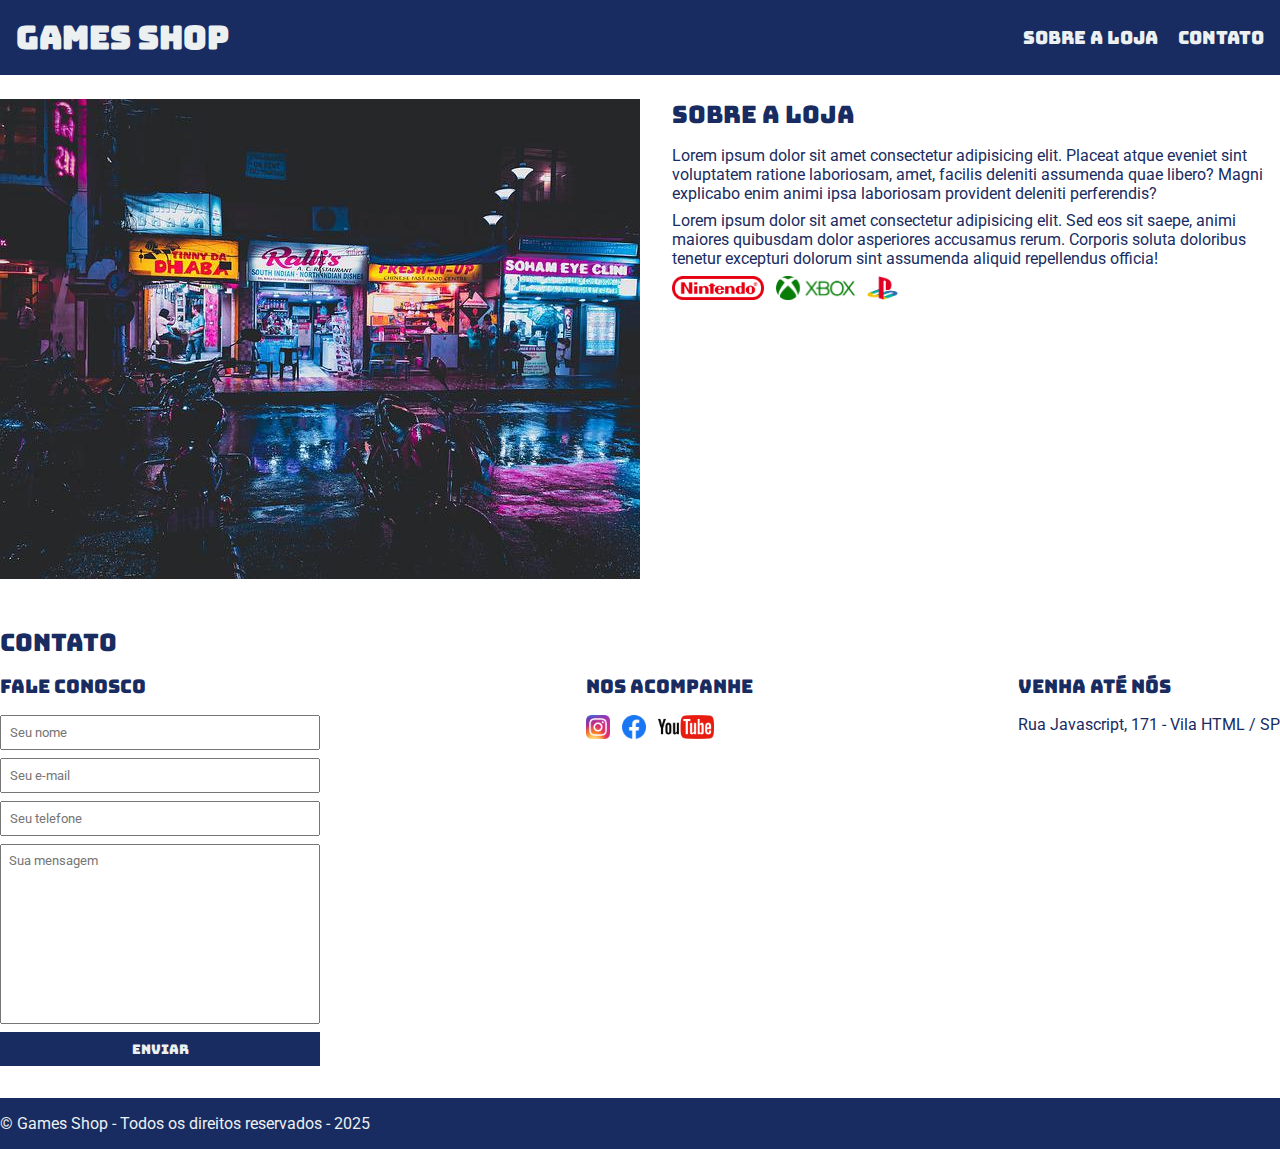
<file: index.html>
<!DOCTYPE html>
<html lang="pt-br">
<head>
    <meta charset="UTF-8">
    <meta name="viewport" content="width=device-width, initial-scale=1.0">
    <title>Game Shop - A sua loja de games.</title>
    <link rel="stylesheet" href="./main.css">
    <link rel="preconnect" href="https://fonts.googleapis.com">
    <link rel="preconnect" href="https://fonts.gstatic.com" crossorigin>
    <link href="https://fonts.googleapis.com/css2?family=Roboto:ital,wght@0,100..900;1,100..900&display=swap" rel="stylesheet">
    <link rel="preconnect" href="https://fonts.googleapis.com">
    <link rel="preconnect" href="https://fonts.gstatic.com" crossorigin>
    <link href="https://fonts.googleapis.com/css2?family=Bungee&family=Roboto:ital,wght@0,100..900;1,100..900&display=swap" rel="stylesheet">
</head>
<body>
    <header>
    <div class="container">
        <h1>Games Shop</h1>
        <nav>
            <ul>
                <li>
                    <a href="#about">Sobre a loja</a>
                </li>
                <li>
                    <a href="#contact">Contato</a>
                </li>
            </ul>
        </nav>
    </div>
    </header>
    <section id="about">
        <div class="container">
            <img class="store-font" src="./loja.jpg" alt="Fachada da loja Games Shop">
            <div>
                <h2>Sobre a loja</h2>
                <p>
                    Lorem ipsum dolor sit amet consectetur adipisicing elit. Placeat atque eveniet sint voluptatem ratione laboriosam, amet, facilis deleniti assumenda quae libero? Magni explicabo enim animi ipsa laboriosam provident deleniti perferendis?
                </p>
                <p>
                    Lorem ipsum dolor sit amet consectetur adipisicing elit. Sed eos sit saepe, animi maiores quibusdam dolor asperiores accusamus rerum. Corporis soluta doloribus tenetur excepturi dolorum sint assumenda aliquid repellendus officia!
                </p>
                <ul class="brands-list">
                    <li><img src="./nintendo.png" alt="Nintendo"></li>
                    <li><img src="./xbox.png" alt="xbox"></li>
                    <li><img src="./playstation.png" alt="playstation"></li>
                </ul>
            </div>
        </div>
    </section>
    <section id="contact">
        <div class="container">
            <h2>Contato</h2>
            <div class="contact-methods">
                <div>
                    <h3>Fale conosco</h3>
                    <form>
                        <input type="text" placeholder="Seu nome" required>
                        <input type="email" placeholder="Seu e-mail" required>
                        <input type="tel" placeholder="Seu telefone" required>
                        <textarea placeholder="Sua mensagem"></textarea>
                        <button type="submit">Enviar</button>
                    </form>
                </div>
                <div>
                    <h3>Nos acompanhe</h3>
                    <ul class="social-links">
                        <li>
                            <a href="#" title="Siga-nos no Instagram">
                                <img src="./instagram.png" alt="Logo do Instagram">
                            </a>
                        </li>
                        <li>
                            <a href="#" title="Siga-nos no Facebook">
                                <img src="./facebook.png" alt="Logo do Facebook">
                            </a>
                        </li>
                        <li>
                            <a href="#" title="Visite nosso canal no Youtube">
                                <img src="./youtube.png" alt="Logo do Youtube">
                            </a>
                        </li>
                    </ul>
                </div>
                <div>
                    <h3>Venha até nós</h3>
                    <p>
                        Rua Javascript, 171 - Vila HTML / SP
                    </p>
                </div>
            </div>
        </div>
    </section>
    <footer>
        <div class="container">
            <p>
                &copy; Games Shop - Todos os direitos reservados - 2025
            </p>
        </div>
    </footer>
</body>
</html>
</file>
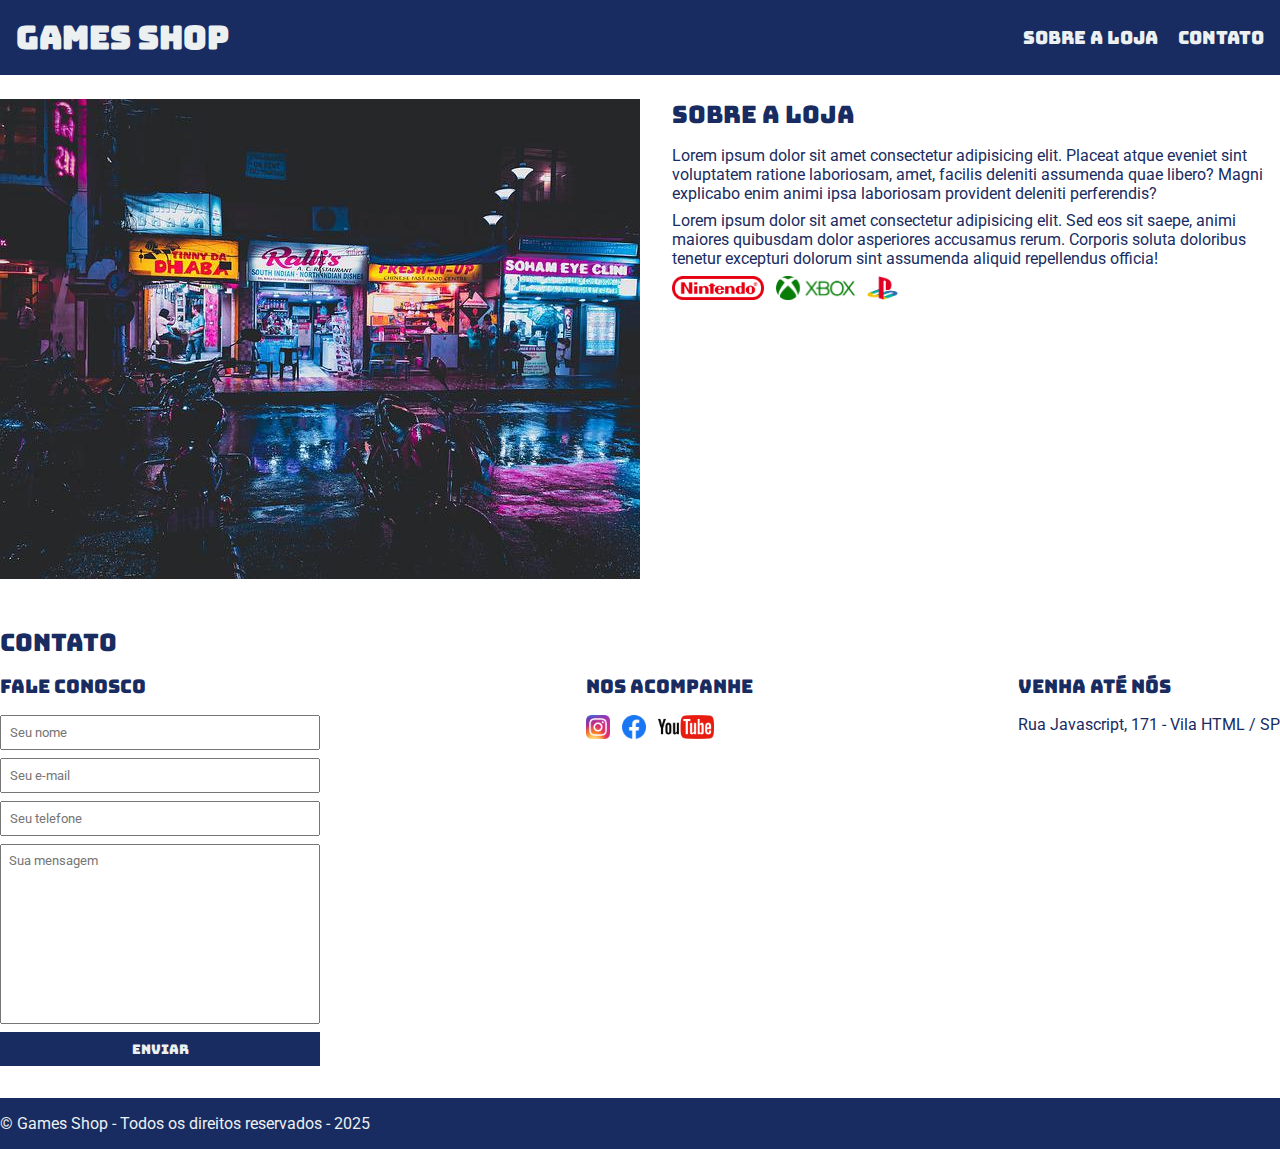
<file: images/index.html>
<!DOCTYPE html>
<html lang="pt-br">
<head>
    <meta charset="UTF-8">
    <meta name="viewport" content="width=device-width, initial-scale=1.0">
    <title>Game Shop - A sua loja de games.</title>
    <link rel="stylesheet" href="./main.css">
    <link rel="preconnect" href="https://fonts.googleapis.com">
    <link rel="preconnect" href="https://fonts.gstatic.com" crossorigin>
    <link href="https://fonts.googleapis.com/css2?family=Roboto:ital,wght@0,100..900;1,100..900&display=swap" rel="stylesheet">
    <link rel="preconnect" href="https://fonts.googleapis.com">
    <link rel="preconnect" href="https://fonts.gstatic.com" crossorigin>
    <link href="https://fonts.googleapis.com/css2?family=Bungee&family=Roboto:ital,wght@0,100..900;1,100..900&display=swap" rel="stylesheet">
</head>
<body>
    <header>
    <div class="container">
        <h1>Games Shop</h1>
        <nav>
            <ul>
                <li>
                    <a href="#about">Sobre a loja</a>
                </li>
                <li>
                    <a href="#contact">Contato</a>
                </li>
            </ul>
        </nav>
    </div>
    </header>
    <section id="about">
        <div class="container">
            <img class="store-font" src="./loja.jpg" alt="Fachada da loja Games Shop">
            <div>
                <h2>Sobre a loja</h2>
                <p>
                    Lorem ipsum dolor sit amet consectetur adipisicing elit. Placeat atque eveniet sint voluptatem ratione laboriosam, amet, facilis deleniti assumenda quae libero? Magni explicabo enim animi ipsa laboriosam provident deleniti perferendis?
                </p>
                <p>
                    Lorem ipsum dolor sit amet consectetur adipisicing elit. Sed eos sit saepe, animi maiores quibusdam dolor asperiores accusamus rerum. Corporis soluta doloribus tenetur excepturi dolorum sint assumenda aliquid repellendus officia!
                </p>
                <ul class="brands-list">
                    <li><img src="./nintendo.png" alt="Nintendo"></li>
                    <li><img src="./xbox.png" alt="Nintendo"></li>
                    <li><img src="./playstation.png" alt="Nintendo"></li>
                </ul>
            </div>
        </div>
    </section>
    <section id="contact">
        <div class="container">
            <h2>Contato</h2>
            <div class="contact-methods">
                <div>
                    <h3>Fale conosco</h3>
                    <form>
                        <input type="text" placeholder="Seu nome" required>
                        <input type="email" placeholder="Seu e-mail" required>
                        <input type="tel" placeholder="Seu telefone" required>
                        <textarea placeholder="Sua mensagem"></textarea>
                        <button type="submit">Enviar</button>
                    </form>
                </div>
                <div>
                    <h3>Nos acompanhe</h3>
                    <ul class="social-links">
                        <li>
                            <a href="#" title="Siga-nos no Instagram">
                                <img src="./instagram.png" alt="Logo do Instagram">
                            </a>
                        </li>
                        <li>
                            <a href="#" title="Siga-nos no Facebook">
                                <img src="./facebook.png" alt="Logo do Facebook">
                            </a>
                        </li>
                        <li>
                            <a href="#" title="Visite nosso canal no Youtube">
                                <img src="./youtube.png" alt="Logo do Youtube">
                            </a>
                        </li>
                    </ul>
                </div>
                <div>
                    <h3>Venha até nós</h3>
                    <p>
                        Rua Javascript, 171 - Vila HTML / SP
                    </p>
                </div>
            </div>
        </div>
    </section>
    <footer>
        <div class="container">
            <p>
                &copy; Games Shop - Todos os direitos reservados - 2025
            </p>
        </div>
    </footer>
</body>
</html>
</file>
<file: main.css>
* {
    margin: 0;
    padding: 0;
    box-sizing: border-box;
}

header,
section h2,
section h3,
form button {
    font-family: "Bungee", cursive;
    font-weight: normal;
}

body, input, textarea {
    font-family: "Roboto", serif;
}

header {
    padding: 16px;
    background-color: #182c61;
    color: #ecf0f1;
}

header nav li {
    display: inline;
    margin-left: 16px;
    font-size: 18px;
}

header nav li a {
    color: #ecf0f1;
    text-decoration: none;
}

.container {
    max-width: 1280px;
    width: 100%;
    margin: 0 auto;
}

header .container,
section .container{
    display: flex;
    align-items: center;
    justify-content: space-between;
}

.brands-list img {
    height: 24px;
}

.brands-list li {
    display: inline;
    margin-right: 8px;
}

section .container {
    align-items: flex-start;
}

section {
    padding: 24px 0;
}

section h2 {
    margin-bottom: 16px;
    color: #182c61;
}

section {
    color: #182c61;
}

section p {
    margin-bottom: 8px;
}

.store-font {
    margin-right: 32px;
}

.social-links img {
    height: 24px;
}

.social-links li {
    display: inline;
    margin-right: 8px;
}

.social-links li a {
    text-decoration: none;
}

#contact .container {
    display: block;
}

.contact-methods {
    display: flex;
    justify-content: space-between;
}

form input,
form textarea,
form button {
    display: block;
    width: 320px;
    margin-bottom: 8px;
    padding: 8px;
}

form textarea {
    resize: none;
    height: 180px;
}

section h3 {
    margin-bottom: 16px;
}

form button {
    background-color: #182c61;
    color: #ecf0f1;
    border: none;
    cursor: pointer;
}

form button:hover {
    background-color: #334d92;
}

input:focus, textarea {
    outline-color: #182c61;
}

footer {
    background-color: #182c61;
    color: #ecf0f1;
    padding: 16px 0;
}
</file>
<file: images/main.css>
* {
    margin: 0;
    padding: 0;
    box-sizing: border-box;
}

header,
section h2,
section h3,
form button {
    font-family: "Bungee", cursive;
    font-weight: normal;
}

body, input, textarea {
    font-family: "Roboto", serif;
}

header {
    padding: 16px;
    background-color: #182c61;
    color: #ecf0f1;
}

header nav li {
    display: inline;
    margin-left: 16px;
    font-size: 18px;
}

header nav li a {
    color: #ecf0f1;
    text-decoration: none;
}

.container {
    max-width: 1280px;
    width: 100%;
    margin: 0 auto;
}

header .container,
section .container{
    display: flex;
    align-items: center;
    justify-content: space-between;
}

.brands-list img {
    height: 24px;
}

.brands-list li {
    display: inline;
    margin-right: 8px;
}

section .container {
    align-items: flex-start;
}

section {
    padding: 24px 0;
}

section h2 {
    margin-bottom: 16px;
    color: #182c61;
}

section {
    color: #182c61;
}

section p {
    margin-bottom: 8px;
}

.store-font {
    margin-right: 32px;
}

.social-links img {
    height: 24px;
}

.social-links li {
    display: inline;
    margin-right: 8px;
}

.social-links li a {
    text-decoration: none;
}

#contact .container {
    display: block;
}

.contact-methods {
    display: flex;
    justify-content: space-between;
}

form input,
form textarea,
form button {
    display: block;
    width: 320px;
    margin-bottom: 8px;
    padding: 8px;
}

form textarea {
    resize: none;
    height: 180px;
}

section h3 {
    margin-bottom: 16px;
}

form button {
    background-color: #182c61;
    color: #ecf0f1;
    border: none;
    cursor: pointer;
}

form button:hover {
    background-color: #334d92;
}

input:focus, textarea {
    outline-color: #182c61;
}

footer {
    background-color: #182c61;
    color: #ecf0f1;
    padding: 16px 0;
}
</file>
